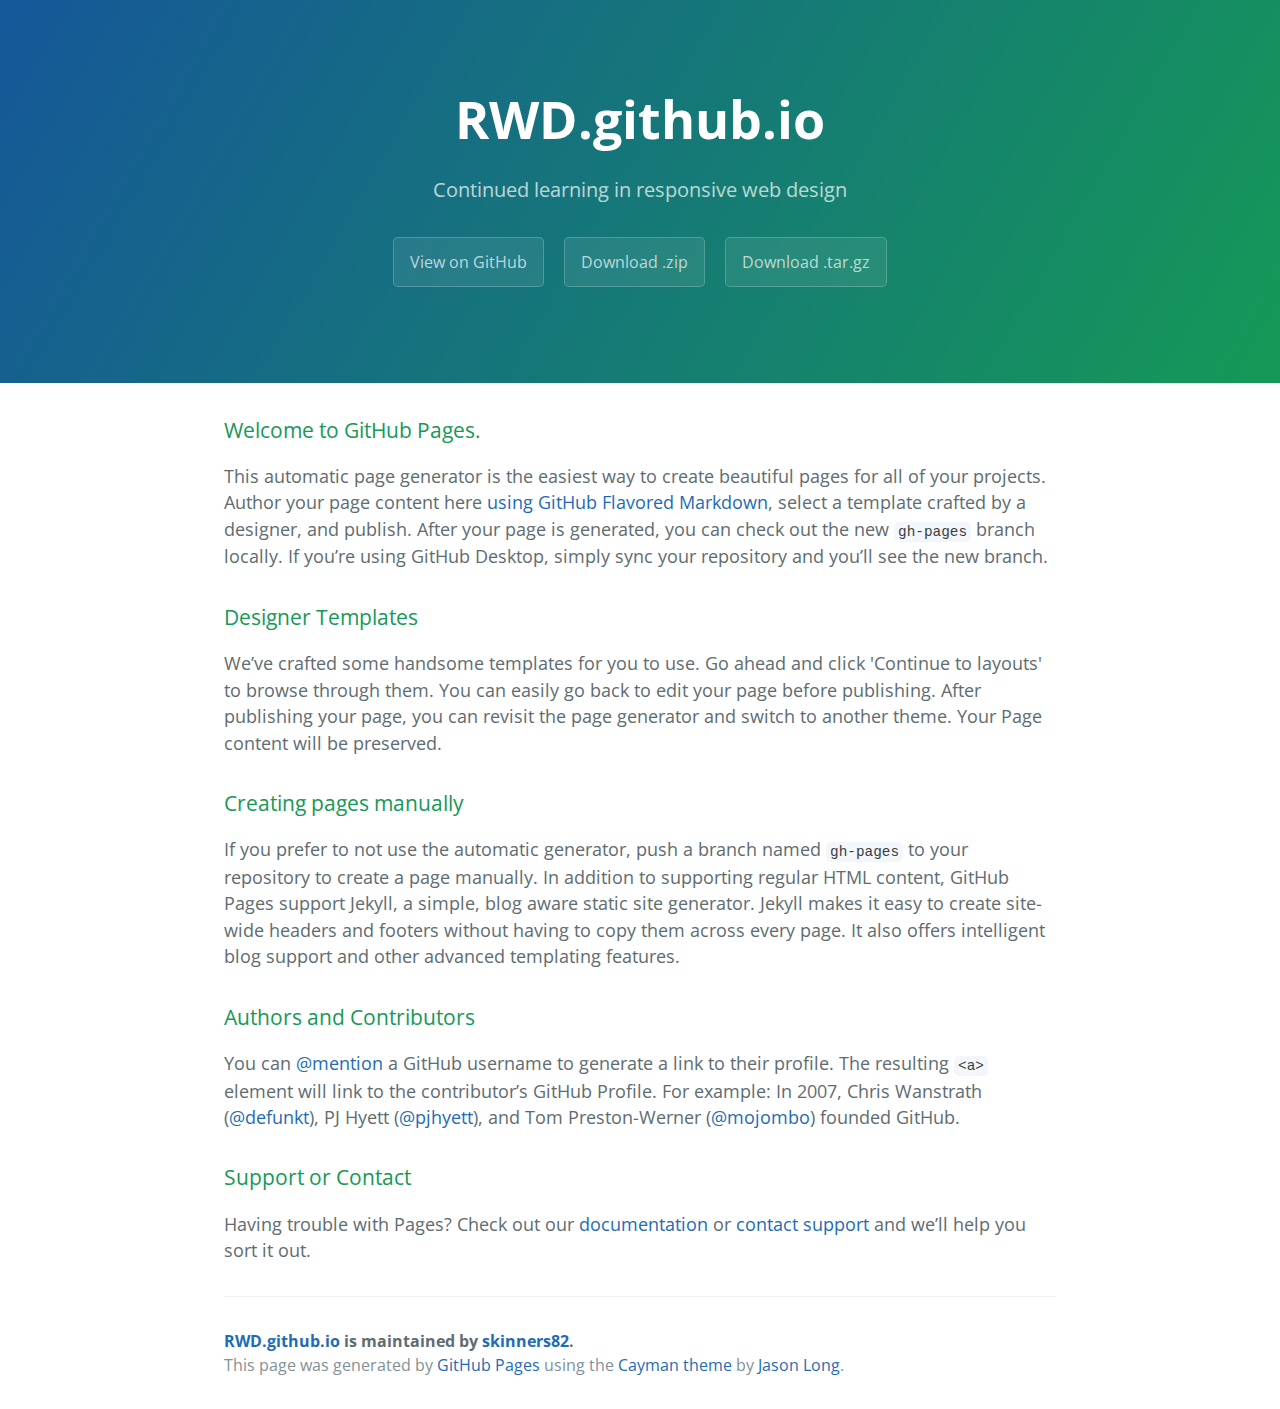
<file: index.html>
<!DOCTYPE html>
<html lang="en-us">
  <head>
    <meta charset="UTF-8">
    <title>RWD.github.io by skinners82</title>
    <meta name="viewport" content="width=device-width, initial-scale=1">
    <link rel="stylesheet" type="text/css" href="stylesheets/normalize.css" media="screen">
    <link href='https://fonts.googleapis.com/css?family=Open+Sans:400,700' rel='stylesheet' type='text/css'>
    <link rel="stylesheet" type="text/css" href="stylesheets/stylesheet.css" media="screen">
    <link rel="stylesheet" type="text/css" href="stylesheets/github-light.css" media="screen">
  </head>
  <body>
    <section class="page-header">
      <h1 class="project-name">RWD.github.io</h1>
      <h2 class="project-tagline">Continued learning in responsive web design</h2>
      <a href="https://github.com/skinners82/RWDPortfolio" class="btn">View on GitHub</a>
      <a href="https://github.com/skinners82/RWDPortfolio/zipball/master" class="btn">Download .zip</a>
      <a href="https://github.com/skinners82/RWDPortfolio/tarball/master" class="btn">Download .tar.gz</a>
    </section>

    <section class="main-content">
      <h3>
<a id="welcome-to-github-pages" class="anchor" href="#welcome-to-github-pages" aria-hidden="true"><span aria-hidden="true" class="octicon octicon-link"></span></a>Welcome to GitHub Pages.</h3>

<p>This automatic page generator is the easiest way to create beautiful pages for all of your projects. Author your page content here <a href="https://guides.github.com/features/mastering-markdown/">using GitHub Flavored Markdown</a>, select a template crafted by a designer, and publish. After your page is generated, you can check out the new <code>gh-pages</code> branch locally. If you’re using GitHub Desktop, simply sync your repository and you’ll see the new branch.</p>

<h3>
<a id="designer-templates" class="anchor" href="#designer-templates" aria-hidden="true"><span aria-hidden="true" class="octicon octicon-link"></span></a>Designer Templates</h3>

<p>We’ve crafted some handsome templates for you to use. Go ahead and click 'Continue to layouts' to browse through them. You can easily go back to edit your page before publishing. After publishing your page, you can revisit the page generator and switch to another theme. Your Page content will be preserved.</p>

<h3>
<a id="creating-pages-manually" class="anchor" href="#creating-pages-manually" aria-hidden="true"><span aria-hidden="true" class="octicon octicon-link"></span></a>Creating pages manually</h3>

<p>If you prefer to not use the automatic generator, push a branch named <code>gh-pages</code> to your repository to create a page manually. In addition to supporting regular HTML content, GitHub Pages support Jekyll, a simple, blog aware static site generator. Jekyll makes it easy to create site-wide headers and footers without having to copy them across every page. It also offers intelligent blog support and other advanced templating features.</p>

<h3>
<a id="authors-and-contributors" class="anchor" href="#authors-and-contributors" aria-hidden="true"><span aria-hidden="true" class="octicon octicon-link"></span></a>Authors and Contributors</h3>

<p>You can <a href="https://help.github.com/articles/basic-writing-and-formatting-syntax/#mentioning-users-and-teams" class="user-mention">@mention</a> a GitHub username to generate a link to their profile. The resulting <code>&lt;a&gt;</code> element will link to the contributor’s GitHub Profile. For example: In 2007, Chris Wanstrath (<a href="https://github.com/defunkt" class="user-mention">@defunkt</a>), PJ Hyett (<a href="https://github.com/pjhyett" class="user-mention">@pjhyett</a>), and Tom Preston-Werner (<a href="https://github.com/mojombo" class="user-mention">@mojombo</a>) founded GitHub.</p>

<h3>
<a id="support-or-contact" class="anchor" href="#support-or-contact" aria-hidden="true"><span aria-hidden="true" class="octicon octicon-link"></span></a>Support or Contact</h3>

<p>Having trouble with Pages? Check out our <a href="https://help.github.com/pages">documentation</a> or <a href="https://github.com/contact">contact support</a> and we’ll help you sort it out.</p>

      <footer class="site-footer">
        <span class="site-footer-owner"><a href="https://github.com/skinners82/RWDPortfolio">RWD.github.io</a> is maintained by <a href="https://github.com/skinners82">skinners82</a>.</span>

        <span class="site-footer-credits">This page was generated by <a href="https://pages.github.com">GitHub Pages</a> using the <a href="https://github.com/jasonlong/cayman-theme">Cayman theme</a> by <a href="https://twitter.com/jasonlong">Jason Long</a>.</span>
      </footer>

    </section>

  
  </body>
</html>
</file>
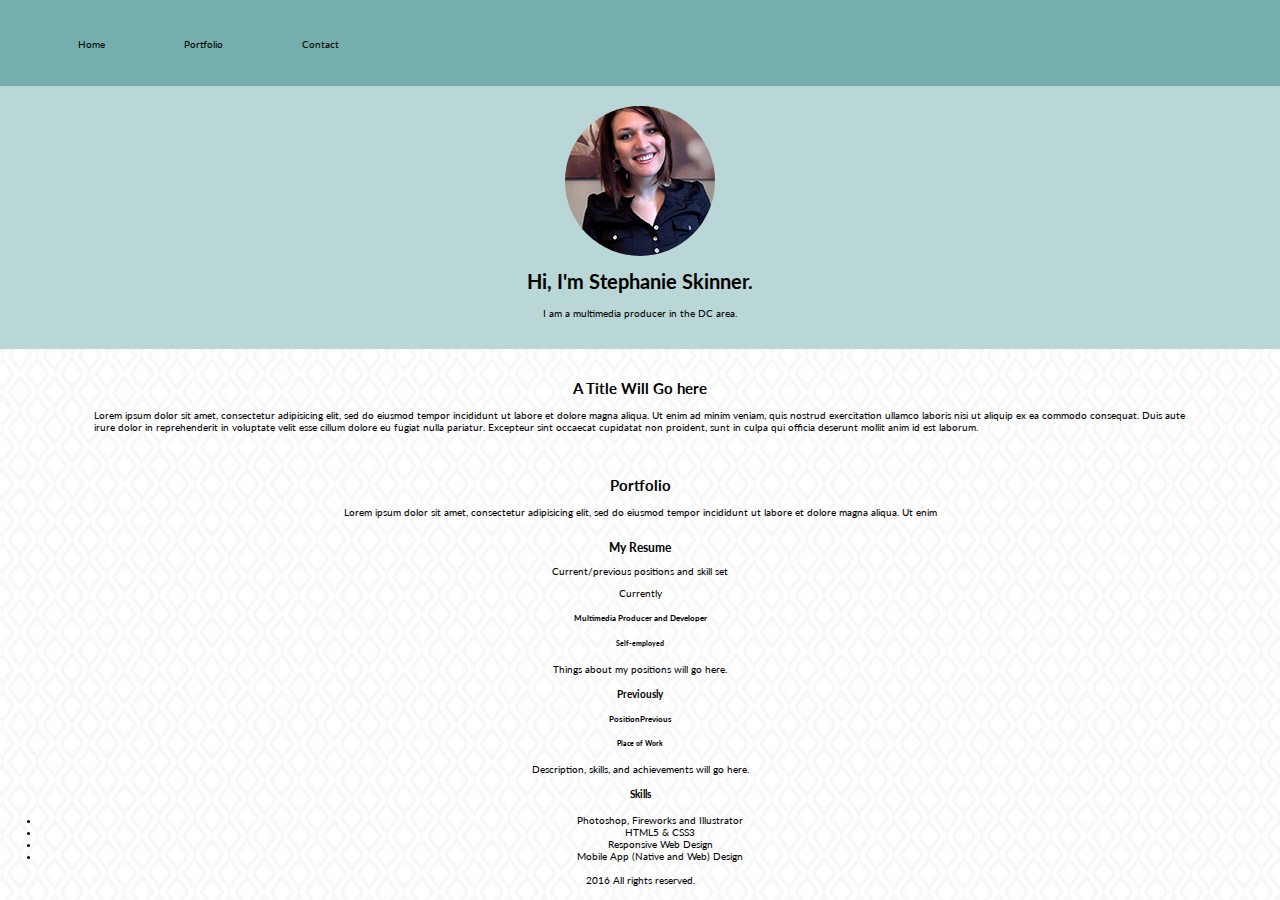
<file: RWD/my_portfolio.html>
<!DOCTYPE HTML>
<html>
	<head>
		<meta charset="UTF-8">
		<title>Stephanie K. Skinner</title>
		<link type= "text/css" rel="stylesheet" href="css/normalize.css"/>
		<link rel="stylesheet" href="css/hwstyle.css"/>
		<meta name="viewport" content="width=device-width, initial-scale=1"/>
		<link href='https://fonts.googleapis.com/css?family=Lato:400,300' rel='stylesheet' type='text/css'>

			<!--[if lt IE 9]>
			<script src="//html5shim.googlecode.com/svn/trunk/html5.js"></script>
		<![endif]-->  

		<!--above 'COMMENT' forces older browsers to style unknown elements-->
				
	</head>

	<body lang="en">
	
		<div class="container-nav">
			<section id="nav">
			<nav class="top-nav">
				<ul>
					<li>Home</li>
					<li>Portfolio</li>
					<li>Contact</li>
				</ul>
			</nav>
		</section>
	</div>
	<div class="container-header">
		<header class="top-header" id="masthead">
 			<div class="top-header-content"> 
				<div class="circular" style= 'background-image: url(img/profileThumb.jpg)'>

				</div>
				<h1>Hi, I'm Stephanie Skinner.</h1>
				<p> I am a multimedia producer in the DC area.</p>
			</div>
		</header>
	</div>

		<div id="content">
<!--below is section 1 opening tag-->
		<section class="aboutMe">
			
				<h2>A Title Will Go here</h2>
			<!--<div class="aboutMeContent"> -->
				
				<p>Lorem ipsum dolor sit amet, consectetur adipisicing elit, sed do eiusmod tempor incididunt ut labore et dolore magna aliqua. Ut enim ad minim veniam, quis nostrud exercitation ullamco laboris nisi ut aliquip ex ea commodo consequat. Duis aute irure dolor in reprehenderit in voluptate velit esse cillum dolore eu fugiat nulla pariatur. Excepteur sint occaecat cupidatat non proident, sunt in culpa qui officia deserunt mollit anim id est laborum.</p>
			<!--</div> -->
		
		</section>

	</div>
<!--above is section 1 closing tag-->

<!--below is section 2 opening tag-->
	<div id="projects-container">

		<section class="projects">
			<div>
				<h2>Portfolio</h2>
				<p>Lorem ipsum dolor sit amet, consectetur adipisicing elit, sed do eiusmod tempor incididunt ut labore et dolore magna aliqua. Ut enim </p>
			</div>
	

			<article>
				<div class="project-wrapper">
					<div class="card">
					</div>
					<div class="card">
					</div>
					<div class="card">
					</div>

				</div>

			</article>
		</section>

	</div>



<!--above is section 2 closing tag-->



<section id="resume" class="group">	
				<!--opening <header> tag below here-->	
				<header>
					<h3>My Resume</h3>

					<p>Current/previous positions and skill set</p>
				</header>
				<!--closing <header> tag above here-->
			<article>
			<div class="box>"
				<h4>Currently</h4>

				<h5>Multimedia Producer and Developer</h5>

				<h6>Self-employed</h6>

				<p>Things about my positions will go here.</p>
			</div>
			</article>

			<article>
			<div class="box">
				<h4>Previously</h4>

				<h5>PositionPrevious</h5>

				<h6>Place of Work</h6>

				<p>Description, skills, and achievements will go here.</p>
			</div>
			</article>

			<article>
			<div class="box">
				<h4>Skills</h4>

				<ul>
					<li>Photoshop, Fireworks and Illustrator</li>
					<li>HTML5 &amp; CSS3</li>
					<li>Responsive Web Design</li>
					<li>Mobile App (Native and Web) Design</li>
				</ul>
			</div>
			</article>

<!--below is section 3 opening tag-->
		<section class="contact">
			<div>
				<h2></h2>
				<p></p>
			</div>
		</section>
<!--above is section 3 closing tag-->
	


	<footer id="colophon">
		<p>2016 All rights reserved.</p>
	</footer>


	</body>
</html>
</file>
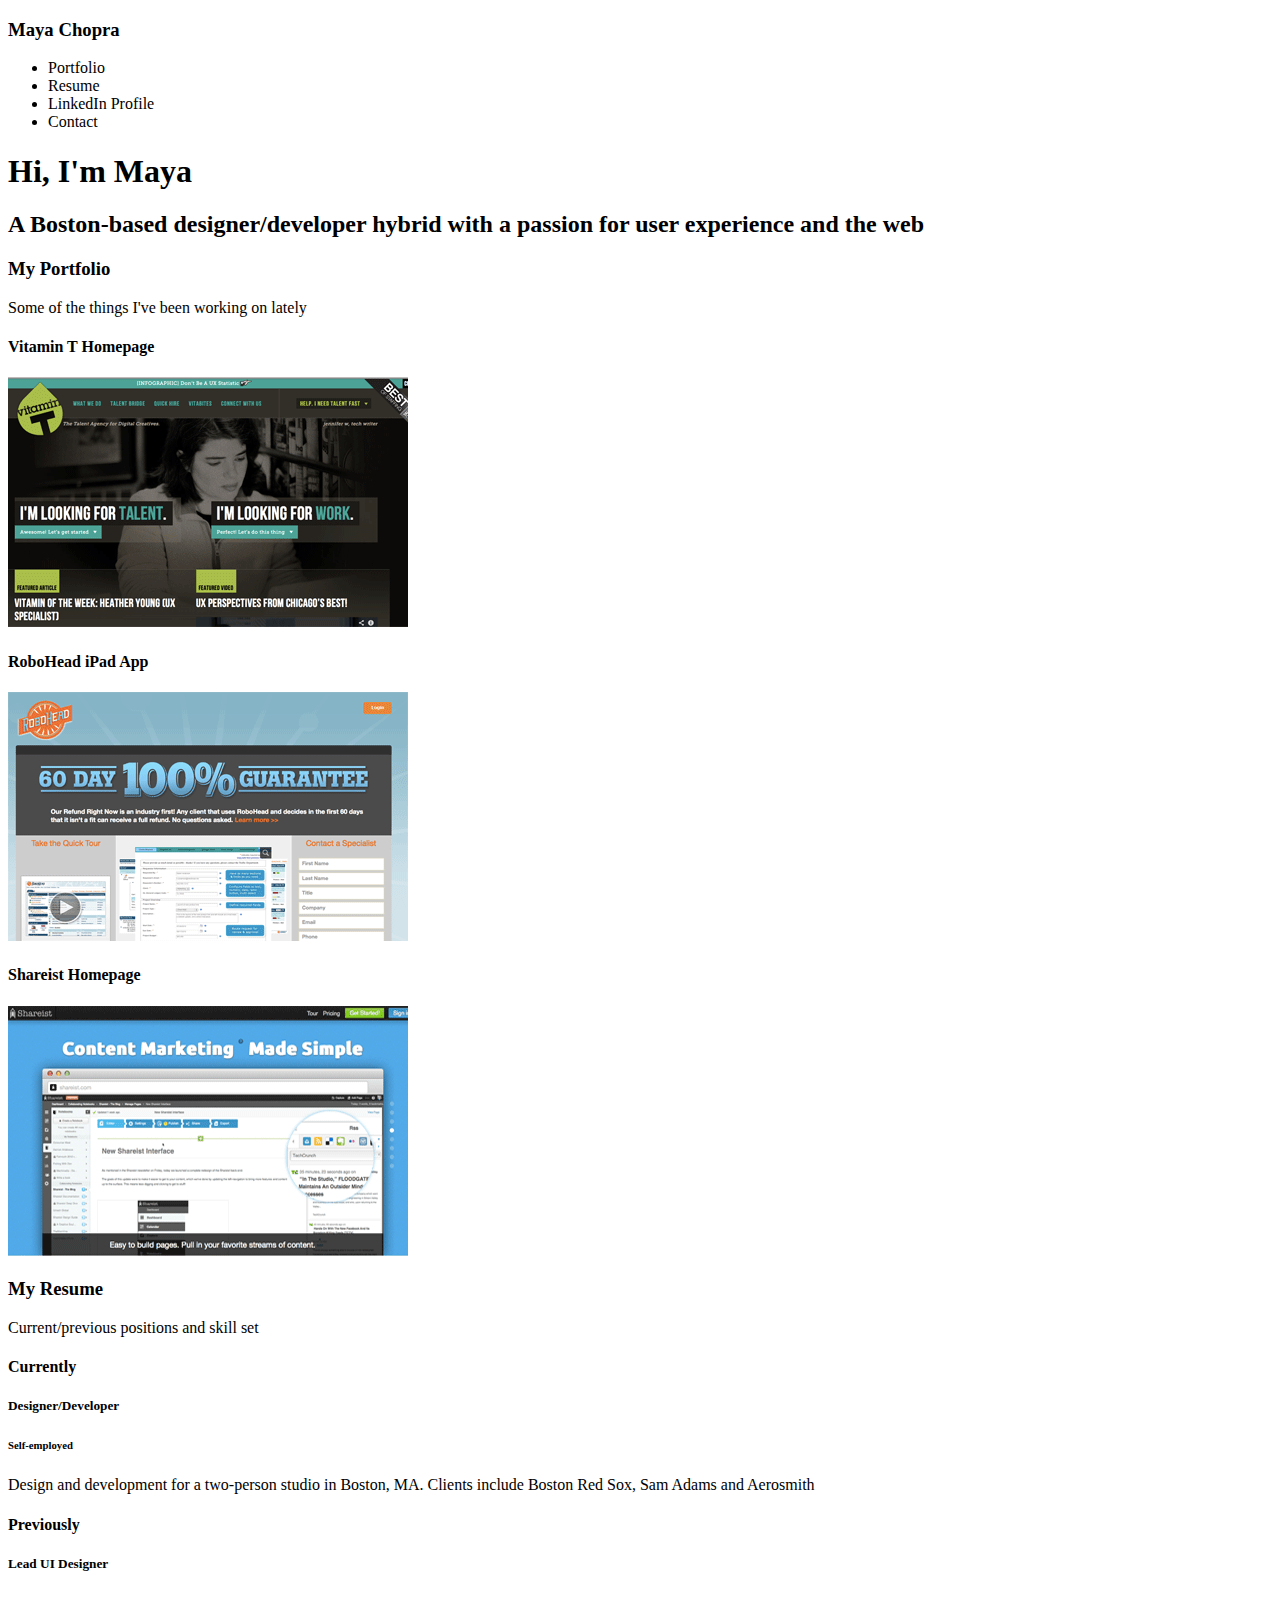
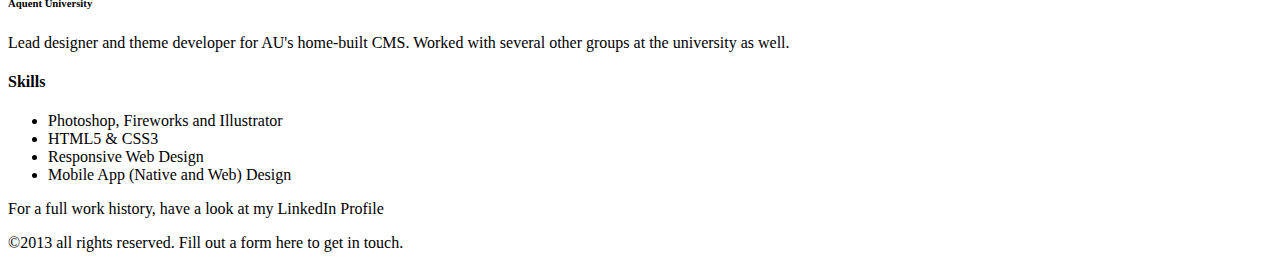
<file: RWD/portfolio_start.html>
<!DOCTYPE HTML>
<html>
	<head>
		<meta charset="UTF-8">
		<title>Maya Chopra's portfolio</title>
		<!--<link rel="stylesheet" href="./css/style.css"/>-->
				
	</head>

	<body lang="en">
		<!--Add opening <section> tag below here-->
		
			<h3>Maya Chopra</h3>
			<!--Add opening <nav> tag below here-->
				
				<ul>
					<li>Portfolio</li>
					<li>Resume</li>
					<li>LinkedIn Profile</li>
					<li>Contact</li>
				</ul>
			
			<!--Add closing <nav> tag above here-->
			
		<!--Add closing <section> tag above here-->
		<!--Add opening <header> tag below here-->
			
			<h1>Hi, I'm Maya</h1>

			<h2>A Boston-based designer/developer hybrid with a passion for user experience and the web</h2>
			
		<!--Add closing <header> tag above here-->
		<!--Add opening <article> tag below here-->
			
			<!--Add opening <section> tag below here-->
				
				<!--Add opening <header> tag below here-->
					
					<h3>My Portfolio</h3>

					<p>Some of the things I've been working on lately</p>
			
				<!--Add closing <header> tag above here-->
				<h4>Vitamin T Homepage</h4>
					<!--Add opening <figure> tag below here-->
						
						<img src="./img/vitamin-t.png">	
					
					<!--Add closing <figure> tag above here-->
				<h4>RoboHead iPad App</h4>
						<!--Add opening <figure> tag below here-->
						<img src="./img/robohead.png">
						<!--Add closing <figure> tag above here-->
				<h4>Shareist Homepage</h4>
						<!--Add opening <figure> tag below here-->
						<img src="./img/shareist.png">
						<!--Add closing <figure> tag above here-->
				
				<!--Add closing <section> tag above here-->
				<!--Add opening <section> tag below here-->
				
				<!--Add opening <header> tag below here-->	
				
					<h3>My Resume</h3>

					<p>Current/previous positions and skill set</p>
			
				<!--Add closing <header> tag above here-->
				<h4>Currently</h4>

				<h5>Designer/Developer</h5>

				<h6>Self-employed</h6>

				<p>Design and development for a two-person studio in Boston, MA. Clients include Boston Red Sox, Sam Adams and Aerosmith</p>
			
				<h4>Previously</h4>

				<h5>Lead UI Designer</h5>

				<h6>Aquent University</h6>

				<p>Lead designer and theme developer for AU's home-built CMS. Worked with several other groups at the university as well.</p>
			
				<h4>Skills</h4>

				<ul>
					<li>Photoshop, Fireworks and Illustrator</li>
					<li>HTML5 &amp; CSS3</li>
					<li>Responsive Web Design</li>
					<li>Mobile App (Native and Web) Design</li>
				</ul>
				<!--Add opening <footer> tag below here-->
			
				<p>For a full work history, have a look at my LinkedIn Profile</p>
				
				<!--Add closing <footer> tag above here-->
			
			<!--Add closing <section> tag above here-->
			
			<!--Add closing <article> tag above here-->
		<!--Add opening <footer> tag below here-->
			
		<p>©2013 all rights reserved. Fill out a form here to get in touch.</p>
		
		<!--Add closing <footer> tag above here-->
	</body>
</html>
</file>
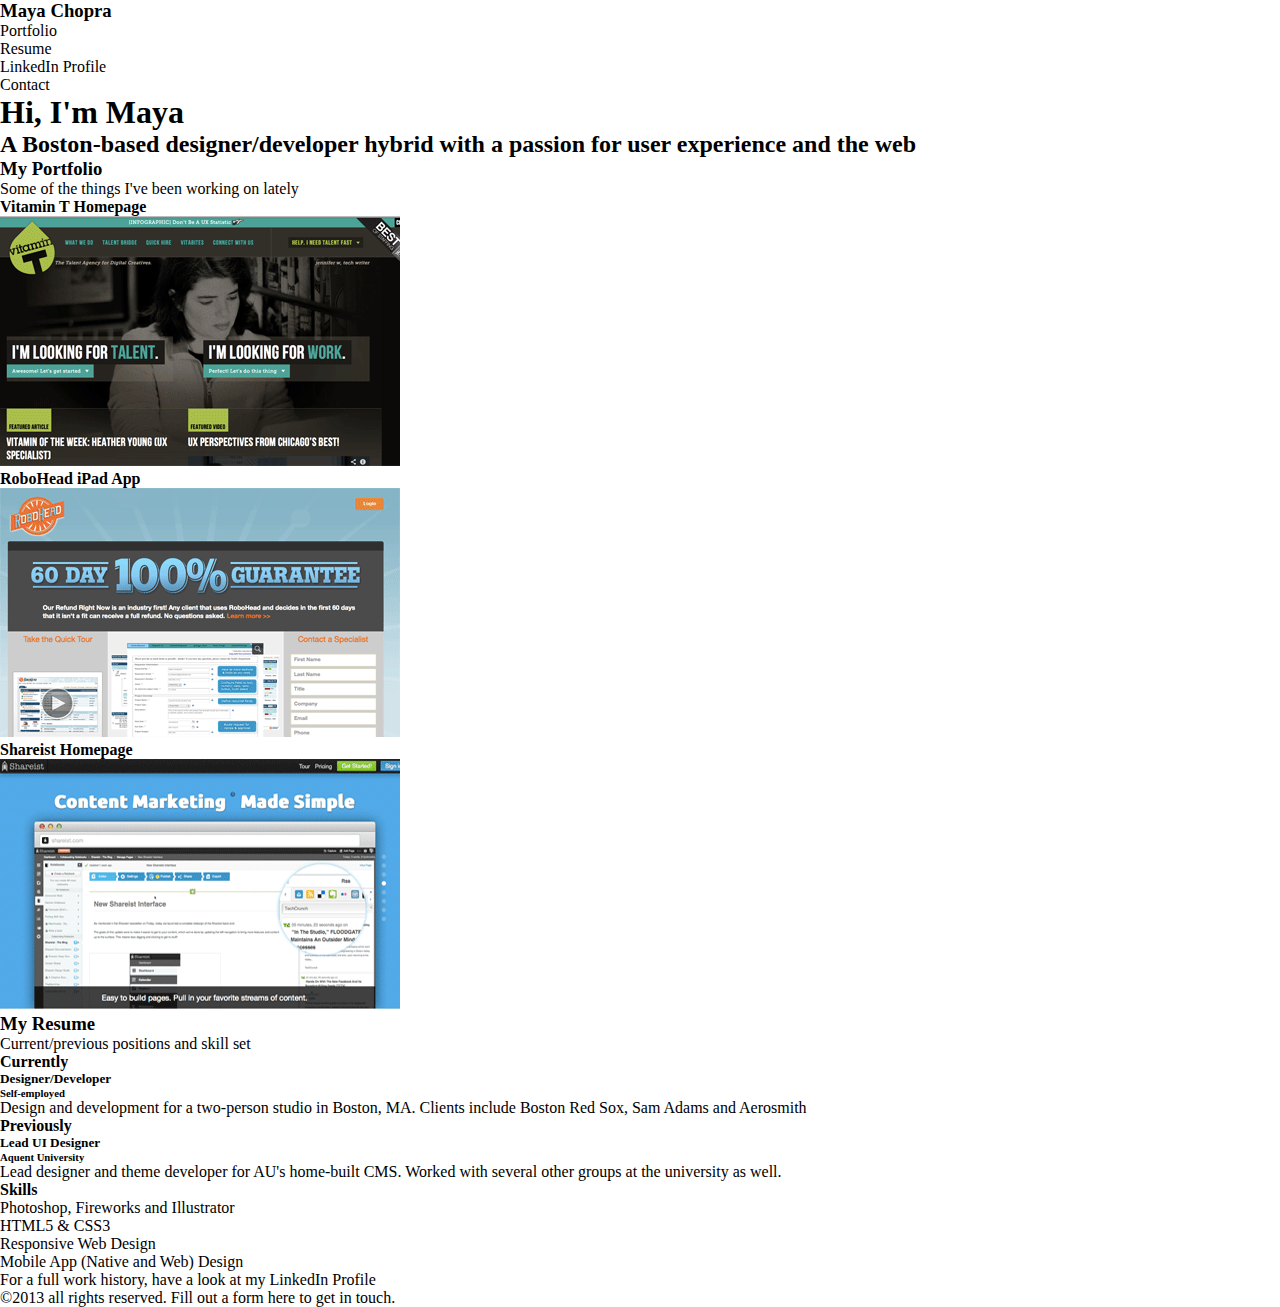
<file: RWD/completed/portfolio_final.html>
<!DOCTYPE HTML>
<html>
	<head>
		<meta charset="UTF-8">
		<title>Maya Chopra's portfolio</title>
		
		<link rel="stylesheet" href="./css/style.css"/>
		<!--[if lt IE 9]>
			<script src="//html5shim.googlecode.com/svn/trunk/html5.js"></script>
		<![endif]-->
			
	</head>

	<body lang="en">
		<section>
			<h3>Maya Chopra</h3>

			<nav>
				<ul>
					<li>Portfolio</li>
					<li>Resume</li>
					<li>LinkedIn Profile</li>
					<li>Contact</li>
				</ul>
			</nav>
			
		</section>
		
		<header>
			
			<h1>Hi, I'm Maya</h1>

			<h2>A Boston-based designer/developer hybrid with a passion for user experience and the web</h2>
			
		</header>
		
		<article>
			<section>
				<header>
					<h3>My Portfolio</h3>

					<p>Some of the things I've been working on lately</p>
				</header>
			
				<h4>Vitamin T Homepage</h4>
					<figure>
						<img src="./img/vitamin-t.png">
					</figure>	
		
				<h4>RoboHead iPad App</h4>
					<figure>
						<img src="./img/robohead.png">
					</figure>

				<h4>Shareist Homepage</h4>
					<figure>
						<img src="./img/shareist.png">
					</figure>
			</section>
			<section>
				<header>
				
					<h3>My Resume</h3>

					<p>Current/previous positions and skill set</p>
				</header>
			<article>
				<h4>Currently</h4>

				<h5>Designer/Developer</h5>

				<h6>Self-employed</h6>

				<p>Design and development for a two-person studio in Boston, MA. Clients include Boston Red Sox, Sam Adams and Aerosmith</p>
			</article>
			<article>
				<h4>Previously</h4>

				<h5>Lead UI Designer</h5>

				<h6>Aquent University</h6>

				<p>Lead designer and theme developer for AU's home-built CMS. Worked with several other groups at the university as well.</p>
			</article>
			<article>
				<h4>Skills</h4>

				<ul>
					<li>Photoshop, Fireworks and Illustrator</li>
					<li>HTML5 &amp; CSS3</li>
					<li>Responsive Web Design</li>
					<li>Mobile App (Native and Web) Design</li>
				</ul>
			</article>
			<footer>
				<p>For a full work history, have a look at my LinkedIn Profile</p>
			</footer>
			</section>
		</article>
	<footer>
		<p>©2013 all rights reserved. Fill out a form here to get in touch.</p>
	</footer>

	</body>
</html>
</file>
<file: stylesheets/stylesheet.css>
* {
  box-sizing: border-box; }

body {
  padding: 0;
  margin: 0;
  font-family: "Open Sans", "Helvetica Neue", Helvetica, Arial, sans-serif;
  font-size: 16px;
  line-height: 1.5;
  color: #606c71; }

a {
  color: #1e6bb8;
  text-decoration: none; }
  a:hover {
    text-decoration: underline; }

.btn {
  display: inline-block;
  margin-bottom: 1rem;
  color: rgba(255, 255, 255, 0.7);
  background-color: rgba(255, 255, 255, 0.08);
  border-color: rgba(255, 255, 255, 0.2);
  border-style: solid;
  border-width: 1px;
  border-radius: 0.3rem;
  transition: color 0.2s, background-color 0.2s, border-color 0.2s; }
  .btn + .btn {
    margin-left: 1rem; }

.btn:hover {
  color: rgba(255, 255, 255, 0.8);
  text-decoration: none;
  background-color: rgba(255, 255, 255, 0.2);
  border-color: rgba(255, 255, 255, 0.3); }

@media screen and (min-width: 64em) {
  .btn {
    padding: 0.75rem 1rem; } }

@media screen and (min-width: 42em) and (max-width: 64em) {
  .btn {
    padding: 0.6rem 0.9rem;
    font-size: 0.9rem; } }

@media screen and (max-width: 42em) {
  .btn {
    display: block;
    width: 100%;
    padding: 0.75rem;
    font-size: 0.9rem; }
    .btn + .btn {
      margin-top: 1rem;
      margin-left: 0; } }

.page-header {
  color: #fff;
  text-align: center;
  background-color: #159957;
  background-image: linear-gradient(120deg, #155799, #159957); }

@media screen and (min-width: 64em) {
  .page-header {
    padding: 5rem 6rem; } }

@media screen and (min-width: 42em) and (max-width: 64em) {
  .page-header {
    padding: 3rem 4rem; } }

@media screen and (max-width: 42em) {
  .page-header {
    padding: 2rem 1rem; } }

.project-name {
  margin-top: 0;
  margin-bottom: 0.1rem; }

@media screen and (min-width: 64em) {
  .project-name {
    font-size: 3.25rem; } }

@media screen and (min-width: 42em) and (max-width: 64em) {
  .project-name {
    font-size: 2.25rem; } }

@media screen and (max-width: 42em) {
  .project-name {
    font-size: 1.75rem; } }

.project-tagline {
  margin-bottom: 2rem;
  font-weight: normal;
  opacity: 0.7; }

@media screen and (min-width: 64em) {
  .project-tagline {
    font-size: 1.25rem; } }

@media screen and (min-width: 42em) and (max-width: 64em) {
  .project-tagline {
    font-size: 1.15rem; } }

@media screen and (max-width: 42em) {
  .project-tagline {
    font-size: 1rem; } }

.main-content :first-child {
  margin-top: 0; }
.main-content img {
  max-width: 100%; }
.main-content h1, .main-content h2, .main-content h3, .main-content h4, .main-content h5, .main-content h6 {
  margin-top: 2rem;
  margin-bottom: 1rem;
  font-weight: normal;
  color: #159957; }
.main-content p {
  margin-bottom: 1em; }
.main-content code {
  padding: 2px 4px;
  font-family: Consolas, "Liberation Mono", Menlo, Courier, monospace;
  font-size: 0.9rem;
  color: #383e41;
  background-color: #f3f6fa;
  border-radius: 0.3rem; }
.main-content pre {
  padding: 0.8rem;
  margin-top: 0;
  margin-bottom: 1rem;
  font: 1rem Consolas, "Liberation Mono", Menlo, Courier, monospace;
  color: #567482;
  word-wrap: normal;
  background-color: #f3f6fa;
  border: solid 1px #dce6f0;
  border-radius: 0.3rem; }
  .main-content pre > code {
    padding: 0;
    margin: 0;
    font-size: 0.9rem;
    color: #567482;
    word-break: normal;
    white-space: pre;
    background: transparent;
    border: 0; }
.main-content .highlight {
  margin-bottom: 1rem; }
  .main-content .highlight pre {
    margin-bottom: 0;
    word-break: normal; }
.main-content .highlight pre, .main-content pre {
  padding: 0.8rem;
  overflow: auto;
  font-size: 0.9rem;
  line-height: 1.45;
  border-radius: 0.3rem; }
.main-content pre code, .main-content pre tt {
  display: inline;
  max-width: initial;
  padding: 0;
  margin: 0;
  overflow: initial;
  line-height: inherit;
  word-wrap: normal;
  background-color: transparent;
  border: 0; }
  .main-content pre code:before, .main-content pre code:after, .main-content pre tt:before, .main-content pre tt:after {
    content: normal; }
.main-content ul, .main-content ol {
  margin-top: 0; }
.main-content blockquote {
  padding: 0 1rem;
  margin-left: 0;
  color: #819198;
  border-left: 0.3rem solid #dce6f0; }
  .main-content blockquote > :first-child {
    margin-top: 0; }
  .main-content blockquote > :last-child {
    margin-bottom: 0; }
.main-content table {
  display: block;
  width: 100%;
  overflow: auto;
  word-break: normal;
  word-break: keep-all; }
  .main-content table th {
    font-weight: bold; }
  .main-content table th, .main-content table td {
    padding: 0.5rem 1rem;
    border: 1px solid #e9ebec; }
.main-content dl {
  padding: 0; }
  .main-content dl dt {
    padding: 0;
    margin-top: 1rem;
    font-size: 1rem;
    font-weight: bold; }
  .main-content dl dd {
    padding: 0;
    margin-bottom: 1rem; }
.main-content hr {
  height: 2px;
  padding: 0;
  margin: 1rem 0;
  background-color: #eff0f1;
  border: 0; }

@media screen and (min-width: 64em) {
  .main-content {
    max-width: 64rem;
    padding: 2rem 6rem;
    margin: 0 auto;
    font-size: 1.1rem; } }

@media screen and (min-width: 42em) and (max-width: 64em) {
  .main-content {
    padding: 2rem 4rem;
    font-size: 1.1rem; } }

@media screen and (max-width: 42em) {
  .main-content {
    padding: 2rem 1rem;
    font-size: 1rem; } }

.site-footer {
  padding-top: 2rem;
  margin-top: 2rem;
  border-top: solid 1px #eff0f1; }

.site-footer-owner {
  display: block;
  font-weight: bold; }

.site-footer-credits {
  color: #819198; }

@media screen and (min-width: 64em) {
  .site-footer {
    font-size: 1rem; } }

@media screen and (min-width: 42em) and (max-width: 64em) {
  .site-footer {
    font-size: 1rem; } }

@media screen and (max-width: 42em) {
  .site-footer {
    font-size: 0.9rem; } }
</file>
<file: stylesheets/github-light.css>
/*
The MIT License (MIT)

Copyright (c) 2016 GitHub, Inc.

Permission is hereby granted, free of charge, to any person obtaining a copy
of this software and associated documentation files (the "Software"), to deal
in the Software without restriction, including without limitation the rights
to use, copy, modify, merge, publish, distribute, sublicense, and/or sell
copies of the Software, and to permit persons to whom the Software is
furnished to do so, subject to the following conditions:

The above copyright notice and this permission notice shall be included in all
copies or substantial portions of the Software.

THE SOFTWARE IS PROVIDED "AS IS", WITHOUT WARRANTY OF ANY KIND, EXPRESS OR
IMPLIED, INCLUDING BUT NOT LIMITED TO THE WARRANTIES OF MERCHANTABILITY,
FITNESS FOR A PARTICULAR PURPOSE AND NONINFRINGEMENT. IN NO EVENT SHALL THE
AUTHORS OR COPYRIGHT HOLDERS BE LIABLE FOR ANY CLAIM, DAMAGES OR OTHER
LIABILITY, WHETHER IN AN ACTION OF CONTRACT, TORT OR OTHERWISE, ARISING FROM,
OUT OF OR IN CONNECTION WITH THE SOFTWARE OR THE USE OR OTHER DEALINGS IN THE
SOFTWARE.

*/

.pl-c /* comment */ {
  color: #969896;
}

.pl-c1 /* constant, variable.other.constant, support, meta.property-name, support.constant, support.variable, meta.module-reference, markup.raw, meta.diff.header */,
.pl-s .pl-v /* string variable */ {
  color: #0086b3;
}

.pl-e /* entity */,
.pl-en /* entity.name */ {
  color: #795da3;
}

.pl-smi /* variable.parameter.function, storage.modifier.package, storage.modifier.import, storage.type.java, variable.other */,
.pl-s .pl-s1 /* string source */ {
  color: #333;
}

.pl-ent /* entity.name.tag */ {
  color: #63a35c;
}

.pl-k /* keyword, storage, storage.type */ {
  color: #a71d5d;
}

.pl-s /* string */,
.pl-pds /* punctuation.definition.string, string.regexp.character-class */,
.pl-s .pl-pse .pl-s1 /* string punctuation.section.embedded source */,
.pl-sr /* string.regexp */,
.pl-sr .pl-cce /* string.regexp constant.character.escape */,
.pl-sr .pl-sre /* string.regexp source.ruby.embedded */,
.pl-sr .pl-sra /* string.regexp string.regexp.arbitrary-repitition */ {
  color: #183691;
}

.pl-v /* variable */ {
  color: #ed6a43;
}

.pl-id /* invalid.deprecated */ {
  color: #b52a1d;
}

.pl-ii /* invalid.illegal */ {
  color: #f8f8f8;
  background-color: #b52a1d;
}

.pl-sr .pl-cce /* string.regexp constant.character.escape */ {
  font-weight: bold;
  color: #63a35c;
}

.pl-ml /* markup.list */ {
  color: #693a17;
}

.pl-mh /* markup.heading */,
.pl-mh .pl-en /* markup.heading entity.name */,
.pl-ms /* meta.separator */ {
  font-weight: bold;
  color: #1d3e81;
}

.pl-mq /* markup.quote */ {
  color: #008080;
}

.pl-mi /* markup.italic */ {
  font-style: italic;
  color: #333;
}

.pl-mb /* markup.bold */ {
  font-weight: bold;
  color: #333;
}

.pl-md /* markup.deleted, meta.diff.header.from-file */ {
  color: #bd2c00;
  background-color: #ffecec;
}

.pl-mi1 /* markup.inserted, meta.diff.header.to-file */ {
  color: #55a532;
  background-color: #eaffea;
}

.pl-mdr /* meta.diff.range */ {
  font-weight: bold;
  color: #795da3;
}

.pl-mo /* meta.output */ {
  color: #1d3e81;
}
</file>
<file: RWD/css/hwstyle.css>
html { 
  background: url(../img/Elegant_Background-7.jpg) no-repeat center center fixed; 
  -webkit-background-size: cover;
  -moz-background-size: cover;
  -o-background-size: cover;
  background-size: cover;
  min-height: 100%;
  
 
}

body{
	font-size: 10px;
	font-family: 'Lato', sans-serif;
	
	
}

html, body {
	margin: 0;
	padding-top: -15px;
}


	
#nav, #masthead, #colophon {
	margin: 0;
	padding:0;
	margin-right: auto;
	margin-left: auto;
}

#content
{
     margin: 0 auto;
   	 width: 90%;
     
}

.aboutMe {
     margin: 0 auto;
      
}


#nav {
margin-top: -10px;

}

.container-nav {
	background-color: #74AFAD;
	margin-top: 0;
	/*width: 100%; */


}

.container-header {
	background-color: #b9d7d6;
	/*max-width: 100%;*/
	height:auto;
}

.circular {
	background-repeat: no-repeat;
    background-position: 50%;
    border-radius: 50%;
    width: 150px;
    height: 150px;
    margin-left: auto;
    margin-right: auto;
   

}


.top-nav li {
	display: inline-block;
	text-decoration: none;
	padding: 38px;
	margin-left: auto;
	margin-right: auto;
	margin-top: 0;



}



.top-header-content {
	display: block;
	height: auto;
	text-align: center;
	margin-right: auto;
	margin-left: auto;
	padding-top: 20px;
	padding-bottom: 20px;
	margin-top: -12px;
}

/*.aboutMeContent {
	width: 100%;
	height: auto;
	padding: 70px;
	display: block;
	margin-right: auto;
	margin-left: auto;

}*/

#projects-container {
	margin: 0 auto;
	width: 80%;
}


.projects {
	/*width: 100%;*/
	height: auto;
	display: block;
	margin-right: auto;
	margin-left: auto;
	text-align: center;
	float: left;
	width: 100%;
	
}

#resume {
	width: 100%;
	height: auto;
	display: block;
	text-align: center;
	margin-right: auto;
	margin-left: auto;
	float:left;
	
}

.aboutMe {
	margin: 30px;
}

.aboutMe h2 {
	text-align: center;
}





/* ******************************************
	Media Queries for Print
****************************************** */
 @media print and (max-width: 8.5in){

  body {
      color: #000;
      background: #fff;
   }

   nav {
   	display: none;
   }

 	.top-header  {
 		color:black;
 		padding: 0;

 	}

 	.top-header-content {
 		height: auto;
 		padding: 0;
 		
 	}

 	.circular {
 		visibility: hidden;
 		width: 0;
 		height: 0;
 		padding-top: 0;
 		margin-top: 0;
 		padding-bottom: 0;
 	}

 	.projects {
 		float: left;
 		width: 95%;
 		padding-top: 0;
 	}


 	.aboutMeContent {
	width: 100%;
	padding: 10px;
	height:auto;

}

#resume{
	padding-top: 20px;
}





/* ******************************************
	Media Queries for desktop screen
****************************************** */
@media screen and (min-width: 720px){

body {
	font-family: 'Lato', sans-serif;
}



.circular {
	background-repeat: no-repeat;
    background-position: 50%;
    border-radius: 50%;
    width: 150px;
    height: 150px;
    margin-left: auto;
    margin-right: auto;


}

.top-nav li {
	display: inline;
	text-decoration: none;
	padding: 15px;
	margin-left: 20%;

}

html { 
  background: url(../img/Elegant_Background-7.jpg) no-repeat center center fixed; 
  -webkit-background-size: cover;
  -moz-background-size: cover;
  -o-background-size: cover;
  background-size: cover;
  min-height: 100%;
}

.top-header-content {
	height: 100vh;
	text-align: center;
	padding-top: 70px;
}

.aboutMeContent {
	width: 100%;
	height: 100vh;
	padding: 70px;

}

.projects {
	width: 100%;
	height: 100vh;
	padding: 70px;
	
}

}
</file>
<file: RWD/css/style.css>
/********************************************
	Tag Resets
********************************************/

body,
div,
h1,
h2,
h3,
h4,
h5,
h6,
p,
blockquote,
pre,
dl,
dt,
dd,
ol,
ul,
li,
fieldset,
form,
label,
legend,
th,
td,
article,
aside,
figure,
footer,
header,
hgroup,
menu,
nav,
section {
	margin: 0;
	padding: 0;
	border: 0;
}

/********************************************
	Normalize CSS
	http://necolas.github.com/normalize.css/
********************************************/

html {
	height: 100%;
	-webkit-text-size-adjust: 100%;
	-ms-text-size-adjust: 100%;
}

body {
	min-height: 100%;
	font-size: 100%;
}

//* The purpose of the css below is to display unknown elements as block, rather than inline, for browsers that don't recognize html5*//

article,
aside,
details,
figcaption,
figure,
footer,
header,
hgroup,
nav,
section,
audio,
canvas,
video {
	display: block;
}

sub,
sup {
	font-size: 75%;
	line-height: 0;
	position: relative;
	vertical-align: baseline;
}

sup {
	top: -0.5em;
}

sub {
	bottom: -0.25em;
}

pre {
	white-space: pre;
	white-space: pre-wrap;
	word-wrap: break-word;
}

b,
strong {
	font-weight: bold;
}

abbr[title] {
	border-bottom: 1px dotted;
}

input,
textarea,
button,
select {
	margin: 0;
	font-size: 100%;
	line-height: normal;
	vertical-align: baseline;
}

button,
html input[type="button"],
input[type="reset"],
input[type="submit"] {
	cursor: pointer;
	-webkit-appearance: button;
}

input[type="checkbox"],
input[type="radio"] {
	-webkit-box-sizing: border-box;
	-moz-box-sizing: border-box;
	-o-box-sizing: border-box;
	-ms-box-sizing: border-box;
	box-sizing: border-box;
}

textarea {
	overflow: auto;
}

table {
	border-collapse: collapse;
	border-spacing: 0;
}

/* ******************************************
	Web Fonts
****************************************** */

@font-face {
    font-family: 'Roboto Condensed Light';
    src: url('../fonts/robotocondensed-light-webfont.eot');
    src: url('../fonts/robotocondensed-light-webfont.eot?#iefix') format('embedded-opentype'),
         url('../fonts/robotocondensed-light-webfont.woff') format('woff'),
         url('../fonts/robotocondensed-light-webfont.ttf') format('truetype'),
         url('../fonts/robotocondensed-light-webfont.svg#RobotoCondensedLight') format('svg');
    font-weight: normal;
    font-style: normal;
}
</file>
<file: RWD/completed/css/style.css>
/********************************************
	Tag Resets
********************************************/

body,
div,
h1,
h2,
h3,
h4,
h5,
h6,
p,
blockquote,
pre,
dl,
dt,
dd,
ol,
ul,
li,
fieldset,
form,
label,
legend,
th,
td,
article,
aside,
figure,
footer,
header,
hgroup,
menu,
nav,
section {
	margin: 0;
	padding: 0;
	border: 0;
}

/********************************************
	Normalize CSS
	http://necolas.github.com/normalize.css/
********************************************/

html {
	height: 100%;
	-webkit-text-size-adjust: 100%;
	-ms-text-size-adjust: 100%;
}

body {
	min-height: 100%;
	font-size: 100%;
}

article,
aside,
details,
figcaption,
figure,
footer,
header,
hgroup,
nav,
section,
audio,
canvas,
video {
	display: block;
}

sub,
sup {
	font-size: 75%;
	line-height: 0;
	position: relative;
	vertical-align: baseline;
}

sup {
	top: -0.5em;
}

sub {
	bottom: -0.25em;
}

pre {
	white-space: pre;
	white-space: pre-wrap;
	word-wrap: break-word;
}

b,
strong {
	font-weight: bold;
}

abbr[title] {
	border-bottom: 1px dotted;
}

input,
textarea,
button,
select {
	margin: 0;
	font-size: 100%;
	line-height: normal;
	vertical-align: baseline;
}

button,
html input[type="button"],
input[type="reset"],
input[type="submit"] {
	cursor: pointer;
	-webkit-appearance: button;
}

input[type="checkbox"],
input[type="radio"] {
	-webkit-box-sizing: border-box;
	-moz-box-sizing: border-box;
	-o-box-sizing: border-box;
	-ms-box-sizing: border-box;
	box-sizing: border-box;
}

textarea {
	overflow: auto;
}

table {
	border-collapse: collapse;
	border-spacing: 0;



/* ******************************************
	Media Queries for Screen wider than 720px
****************************************** */

@media screen and (min-width: 720px){

		

		#portfolio article,
		#resume article {
			float: left;
			width: 33%;
		}
	}
}

/* ******************************************
	Web Fonts
****************************************** */
/*
@font-face {
    font-family: 'Roboto Condensed Light';
    src: url('../fonts/robotocondensed-light-webfont.eot');
    src: url('../fonts/robotocondensed-light-webfont.eot?#iefix') format('embedded-opentype'),
         url('../fonts/robotocondensed-light-webfont.woff') format('woff'),
         url('../fonts/robotocondensed-light-webfont.ttf') format('truetype'),
         url('../fonts/robotocondensed-light-webfont.svg#RobotoCondensedLight') format('svg');
    font-weight: normal;
    font-style: normal;
}
*/
</file>
